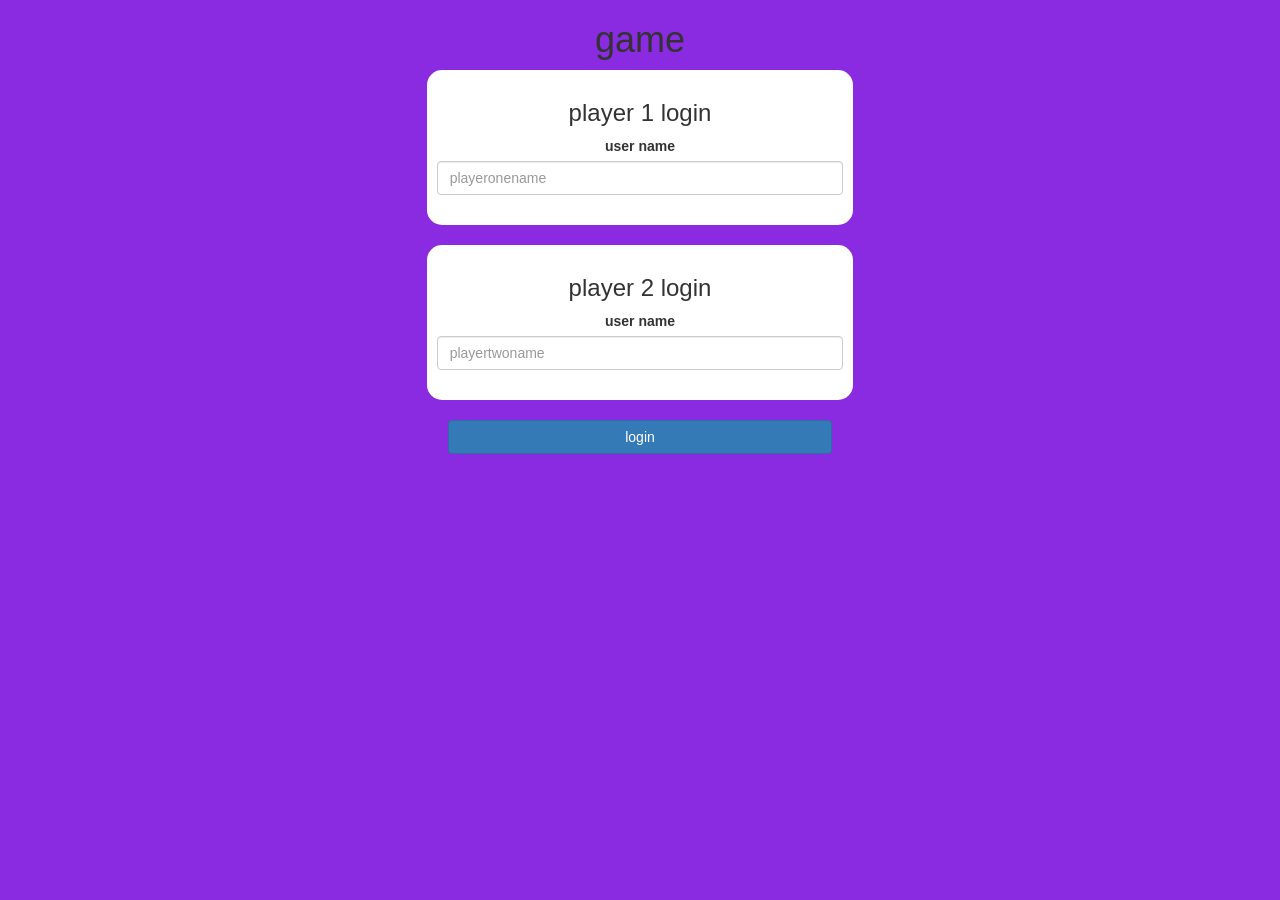
<file: index.html>
<!DOCTYPE html>
<html>
<head>
	<title>MATH QUIZ</title>

<meta name="viewport" content="width=device-width, initial-scale=1">
<link rel="stylesheet" href="https://maxcdn.bootstrapcdn.com/bootstrap/3.4.0/css/bootstrap.min.css">
<script src="https://ajax.googleapis.com/ajax/libs/jquery/3.4.1/jquery.min.js"></script>
<script src="https://maxcdn.bootstrapcdn.com/bootstrap/3.4.0/js/bootstrap.min.js"></script>

<link rel="stylesheet" type="text/css" href="game.css">

<script src="game_login.js"></script>
</head>
<body>
<center>
	<h1>game</h1>
	<div class="col-lg-4 col-sm-8 col-xs-11  login_div1">
<h3>player 1 login</h3>
<label>user name</label>
<input type="text"id="player1_name_input"class="form-control"placeholder="playeronename">
<br>

	</div>
<br>
	<div class="col-lg-4 col-sm-8 col-xs-11  login_div1">
		<h3>player 2 login</h3>
		<label>user name</label>
		<input type="text"id="player2_name_input"class="form-control"placeholder="playertwoname">
		<br>
		
			</div>
			<br>
<button style="width: 30%;"class="btn btn-primary"onclick="add()">login</button>


</center>
</body>
</html>
</file>
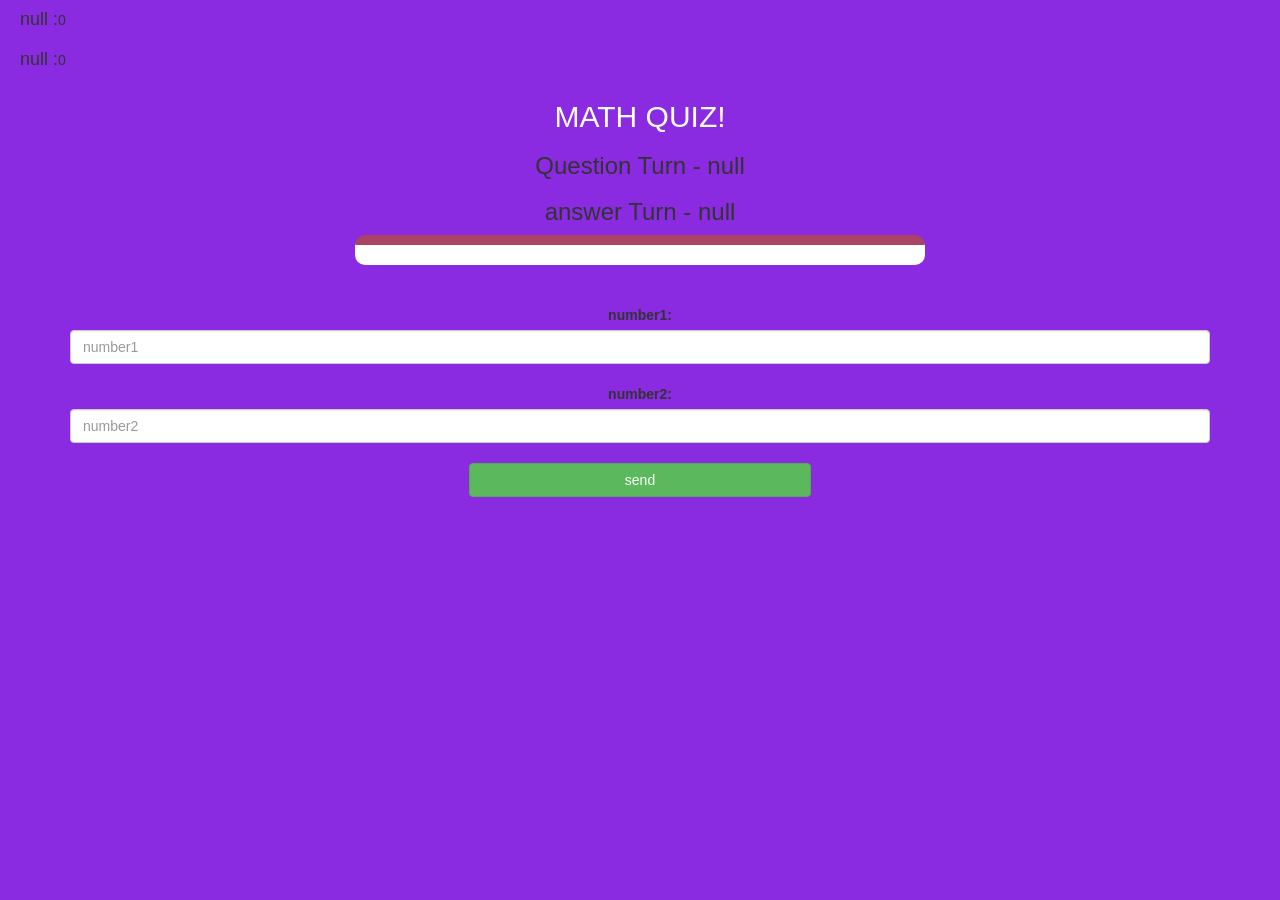
<file: game_page.html>
<!DOCTYPE html>
<html>
<head>
	<title>MATH QUIZ</title>

<meta name="viewport" content="width=device-width, initial-scale=1">
<link rel="stylesheet" href="https://maxcdn.bootstrapcdn.com/bootstrap/3.4.0/css/bootstrap.min.css">
<script src="https://ajax.googleapis.com/ajax/libs/jquery/3.4.1/jquery.min.js"></script>
<script src="https://maxcdn.bootstrapcdn.com/bootstrap/3.4.0/js/bootstrap.min.js"></script>

<link rel="stylesheet" type="text/css" href="game.css">
</head>
<body>
<h4 id="player1_name"></h4><span id="player1_score"></span>
<br>
<h4 id="player2_name"></h4><span id="player2_score"></span>

<div class="container">
	<center>
		<h2 style="color: white;">MATH QUIZ!</h2>
        <h3 id="player_question"></h3>
		<h3 id="player_answer"></h3>
		<div id="output"class="col-lg-6"></div>

	    <br>
		<br>

		<label>number1: </label>
		<input type="number"id="number1"class="form-control"placeholder="number1">

		<br>
		<label>number2: </label>
		<input type="number"id="number2"class="form-control"placeholder="number2">

		<br>




		<button style="width: 30%;"class="btn btn-success"onclick="send()">send</button>


	</center>
</div>

<script src="game_page.js"></script>
</body>
</html>
</file>
<file: game.css>
body
{
	background: blueviolet;
}

	.login_div1 , .login_div2
	{
		background: white;
		padding: 10px;
		float: none;
		border-radius: 15px;
	}


#player1_name , #player2_name
{
	display: inline-block;
	margin-left: 20px;
}
#word
{
	width: 60%;
}
#word_display
{
	letter-spacing: 5px;
}
#output
{
background: white;
border-radius: 10px;
border-top: 10px solid #AA4465;
padding: 10px;
float: none;
text-align: left;
}
</file>
